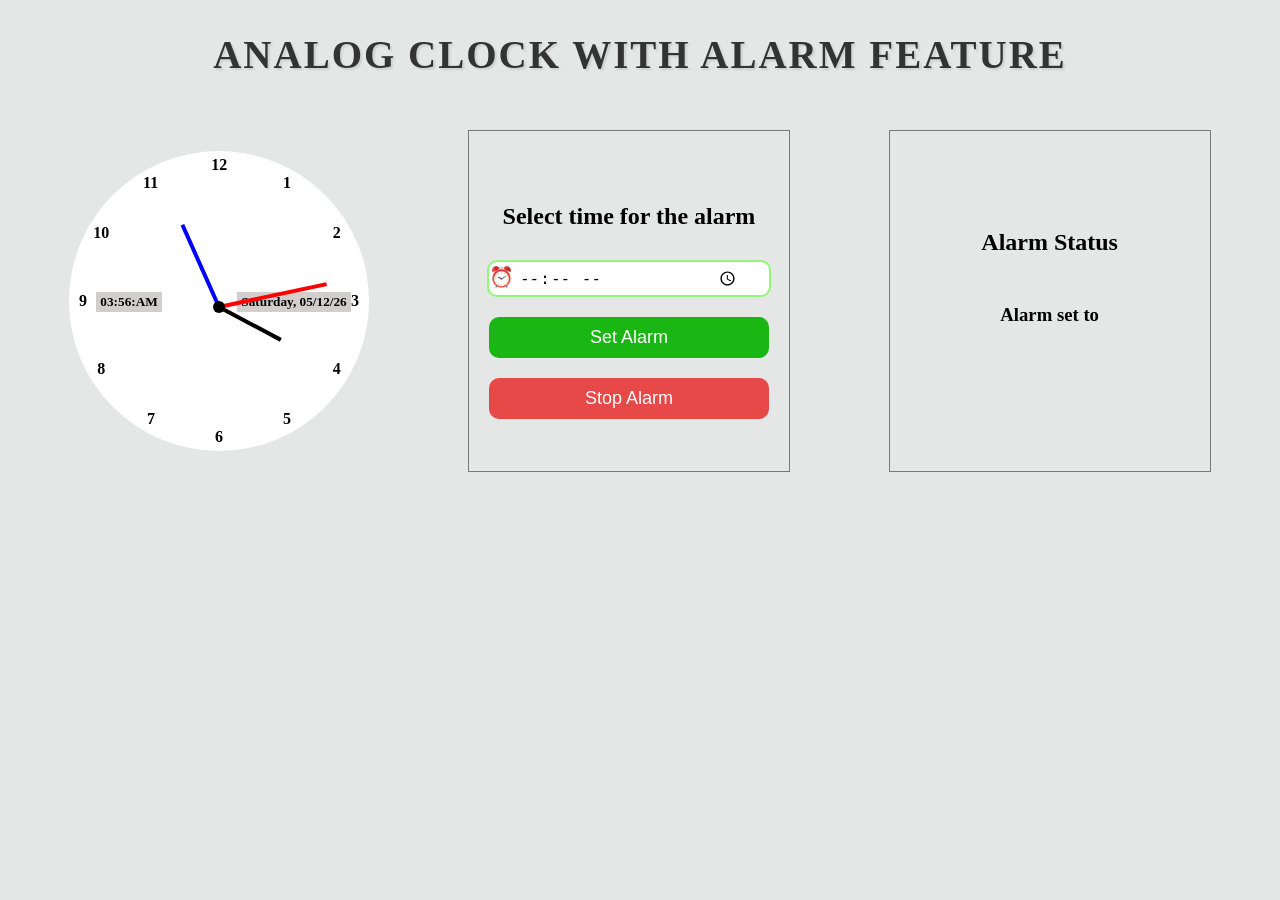
<file: index.html>
<!DOCTYPE html>
<html lang="en">

<head>
  <meta charset="UTF-8">
  <meta name="viewport" content="width=device-width, initial-scale=1.0">
  <title>Analog clock application</title>
  <link rel="stylesheet" href="analogClock.css">
</head>

<body>
  <div id="heading-cont">
    <h2>Analog clock with alarm feature</h2>
  </div>
  <div class="main-cont">
    
    <div class="clock-circle">
      <div class="date-cont">
        <h5 id="dateLabel"></h5>
      </div>
      <div class="time-cont">
        <h5 id="timeLabel">12:50</h5>
      </div>
      <div class="dot"></div>
      <span style="--value:1"><b>1</b></span>
      <span style="--value:2"><b>2</b></span>
      <span style="--value:3"><b>3</b></span>
      <span style="--value:4"><b>4</b></span>
      <span style="--value:5"><b>5</b></span>
      <span style="--value:6"><b>6</b></span>
      <span style="--value:7"><b>7</b></span>
      <span style="--value:8"><b>8</b></span>
      <span style="--value:9"><b>9</b></span>
      <span style="--value:10"><b>10</b></span>
      <span style="--value:11"><b>11</b></span>
      <span style="--value:12"><b>12</b></span>

      <div style='--color:black;--h:70px' id="hour-hand" class="hand-cont"><b></b></div>
      <div style='--color:blue;--h:90px' id="minute-hand" class="hand-cont"><b></b></div>
      <div style='--color:red;--h:110px' id="second-hand" class="hand-cont"><b></b></div>
    </div>

    <div class="alarm-set-cont">
      <h2>Select time for the alarm</h2>
      <input type="time" id="timeInput">
      <button id="btnSetAlarm" onclick="setAlarm()">Set Alarm</button>
      <button id="btnStopAlarm" onclick="stopAlarm()">Stop Alarm</button>
      <audio id="alarmSound" src="alarm-ring.mp3" loop></audio>
    </div>

    <div class="alarm-status-cont">
      <h2>Alarm Status</h2>
      <h3 id="alarmSetTo">Alarm set to</h3>
      <h3 id="alarmSuccess"></h3>
    </div>
  </div>

  <script src="analogClock.js"></script>
</body>

</html>
</file>
<file: analogClock.css>
body {
  margin: 0;
  background-color: rgb(229, 231, 231);
}
#heading-cont {
  font-size: 26px;
  color: #333;
  text-align: center;
  margin-bottom: 20px;
  text-transform: uppercase;
  letter-spacing: 2px;
  text-shadow: 2px 2px 2px rgba(0, 0, 0, 0.1);
}
.main-cont {
  padding: 20px;
  display: flex;
  justify-content: space-around;
  align-items: center;
}
.clock-circle {
  height: 300px;
  background-color: white;
  width: 300px;
  border-radius: 50%;
  position: relative;
  display: flex;
  justify-content: center;
}
.dot {
  width: 12px;
  height: 12px;
  background-color: black;
  border-radius: 50%;
  position: absolute;
  top: 50%;
  left: 50%;
  transform: translate(-50%);
  z-index: 23;
}
.clock-circle span {
  position: absolute;
  transform: rotate(calc(30deg * var(--value)));
  inset: 5px;
  text-align: center;
}
.clock-circle span b {
  transform: rotate(calc(-30deg * var(--value)));
  display: inline-block;
}
.hand-cont {
  top: 52%;
  position: absolute;
  display: flex;
  justify-content: center;
  align-items: flex-end;
}
.hand-cont b {
  position: absolute;
  width: 4px;
  height: var(--h);
  background-color: var(--color);
}

.date-cont {
  position: absolute;
  top: 47%;
  left: 56%;
  background-color: rgb(211, 206, 206);
  padding: 2px 4px;
}
.date-cont h5 {
  margin: 0;
}
.time-cont {
  position: absolute;
  top: 47%;
  left: 9%;
  background-color: rgb(211, 206, 206);
  padding: 2px 4px;
}
.time-cont h5 {
  margin: 0;
}
/* Style for custom time input */
.alarm-set-cont,
.alarm-status-cont {
  position: relative;
  display: flex;
  justify-content: center;
  gap: 10px;
  align-items: center;
  flex-direction: column;
  border: 1px solid rgb(122, 120, 120);
  padding: 20px;
  width: 280px;
  height: 300px;
}

.alarm-set-cont::before {
  content: "\23F0"; /* Unicode character for clock */
  position: absolute;
  top: 43%;
  left: 20px;
  transform: translateY(-50%);
  font-size: 20px;
  color: #555;
}

.alarm-set-cont input[type="time"] {
  padding: 5px 30px; /* Adjust padding to accommodate icon */
  font-size: 16px;
  border: 2px solid #91f775; /* Yellow border */
  border-radius: 10px;
  outline: none;
  transition: border-color 0.3s ease;
  width: 220px;
}

.alarm-set-cont input[type="time"]:focus {
  border-color: #198406; /* Orange border when focused */
}

/* Style for button */
button {
  margin-top: 10px;
  padding: 10px 20px;
  font-size: 18px;
  background-color: #1ab714; /* Orange background */
  color: #fff;
  border: none;
  border-radius: 10px;
  cursor: pointer;
  transition: background-color 0.3s ease;
  width: 100%;
}

button:hover {
  background-color: rgb(13, 116, 13); /* Lighter shade of orange on hover */
}

#btnStopAlarm {
  background-color: rgb(231, 72, 72);
}
#btnStopAlarm:hover {
  background-color: rgb(176, 10, 10);
}
</file>
